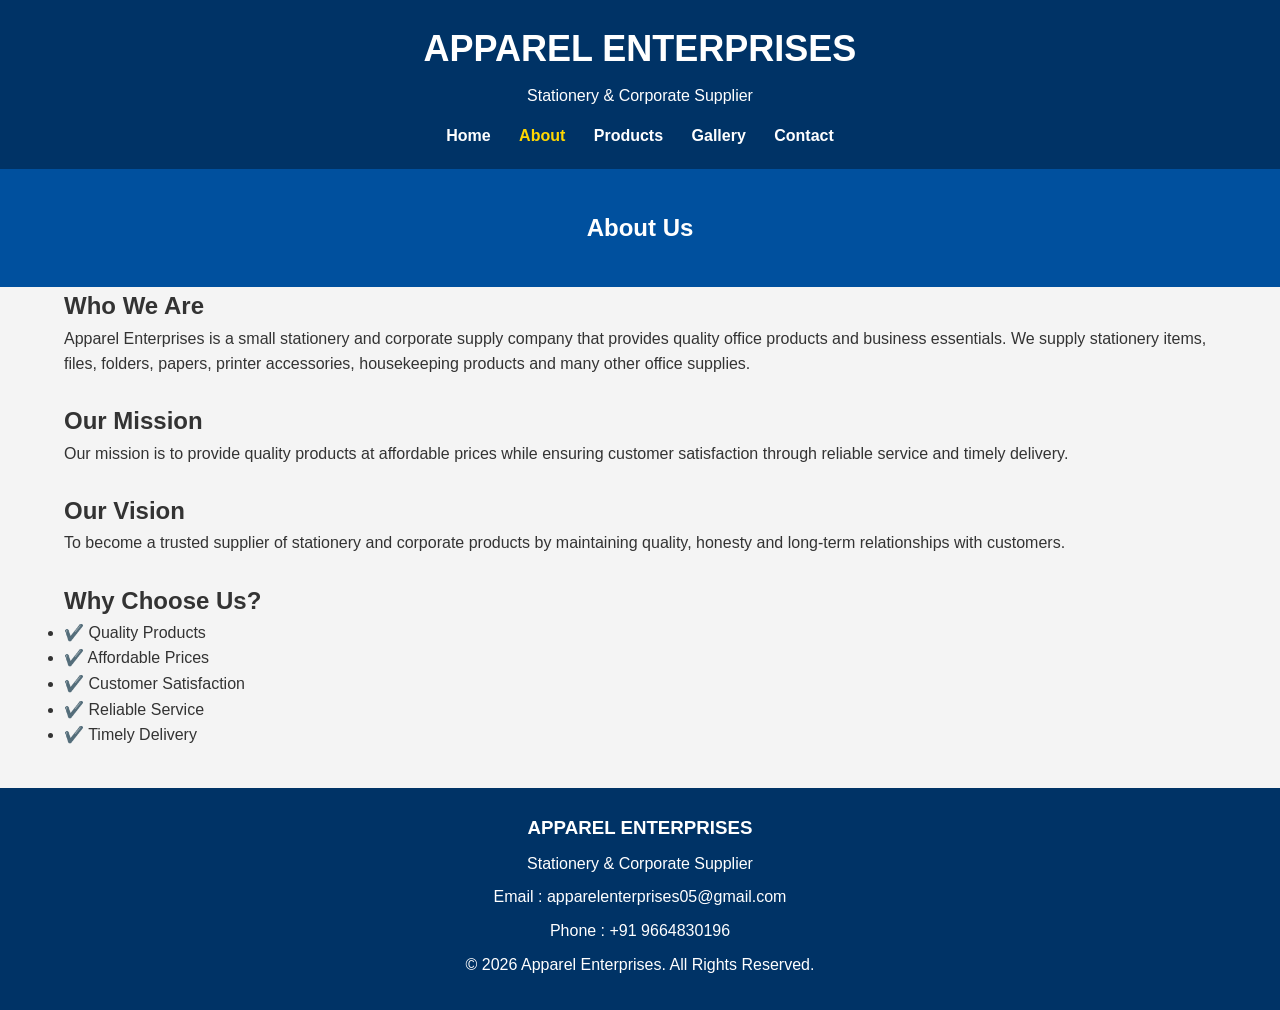
<file: about.html>
<!DOCTYPE html>
<html lang="en">
<head>
<meta charset="UTF-8">
<meta name="viewport" content="width=device-width, initial-scale=1.0">
<title>About Us - Apparel Enterprises</title>
<link rel="stylesheet" href="style.css">
</head>

<body>

<header>
<div class="container">
<h1>APPAREL ENTERPRISES</h1>
<p>Stationery & Corporate Supplier</p>

<nav>
<ul>
<li><a href="index.html">Home</a></li>
<li><a href="about.html" class="active">About</a></li>
<li><a href="products.html">Products</a></li>
<li><a href="gallery.html">Gallery</a></li>
<li><a href="contact.html">Contact</a></li>
</ul>
</nav>

</div>
</header>

<section class="page-title">
<div class="container">
<h2>About Us</h2>
</div>
</section>

<section class="container">

<h2>Who We Are</h2>

<p>
Apparel Enterprises is a small stationery and corporate supply company
that provides quality office products and business essentials.
We supply stationery items, files, folders, papers,
printer accessories, housekeeping products and many other office supplies.
</p>

<br>

<h2>Our Mission</h2>

<p>
Our mission is to provide quality products at affordable prices
while ensuring customer satisfaction through reliable service and timely delivery.
</p>

<br>

<h2>Our Vision</h2>

<p>
To become a trusted supplier of stationery and corporate products
by maintaining quality, honesty and long-term relationships with customers.
</p>

<br>

<h2>Why Choose Us?</h2>

<ul>

<li>✔️ Quality Products</li>

<li>✔️ Affordable Prices</li>

<li>✔️ Customer Satisfaction</li>

<li>✔️ Reliable Service</li>

<li>✔️ Timely Delivery</li>

</ul>

</section>

<footer>

<div class="container">

<h3>APPAREL ENTERPRISES</h3>

<p>Stationery & Corporate Supplier</p>

<p>Email : apparelenterprises05@gmail.com</p>

<p>Phone : +91 	9664830196</p>

<p>&copy; 2026 Apparel Enterprises. All Rights Reserved.</p>

</div>

</footer>

<script src="script.js"></script>

</body>
</html>
</file>
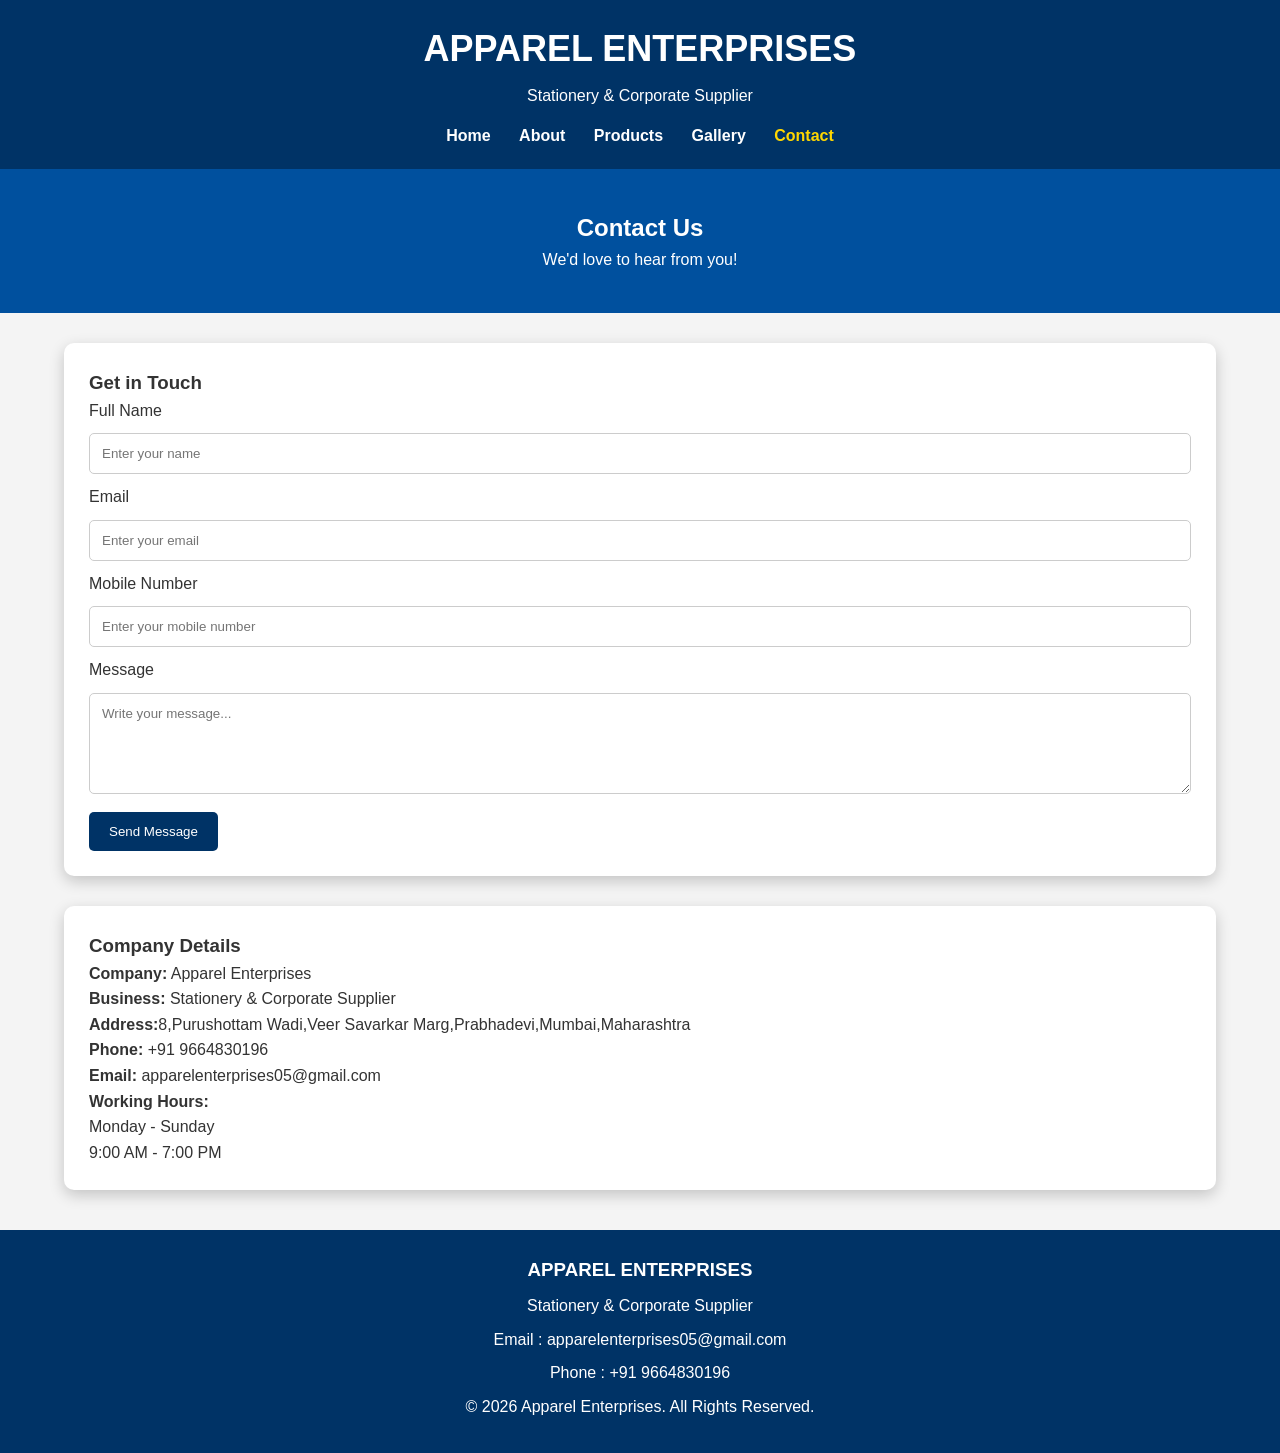
<file: contact.html>
<!DOCTYPE html>
<html lang="en">
<head>
<meta charset="UTF-8">
<meta name="viewport" content="width=device-width, initial-scale=1.0">
<title>Contact Us - Apparel Enterprises</title>
<link rel="stylesheet" href="style.css">
</head>

<body>

<header>
<div class="container">
<h1>APPAREL ENTERPRISES</h1>
<p>Stationery & Corporate Supplier</p>

<nav>
<ul>
<li><a href="index.html">Home</a></li>
<li><a href="about.html">About</a></li>
<li><a href="products.html">Products</a></li>
<li><a href="gallery.html">Gallery</a></li>
<li><a href="contact.html" class="active">Contact</a></li>
</ul>
</nav>
</div>
</header>

<section class="page-title">
<div class="container">
<h2>Contact Us</h2>
<p>We'd love to hear from you!</p>
</div>
</section>

<section class="container">

<div class="contact-box">

<h3>Get in Touch</h3>

<form id="contactForm">

<label>Full Name</label>
<input type="text" id="name" placeholder="Enter your name" required>

<label>Email</label>
<input type="email" id="email" placeholder="Enter your email" required>

<label>Mobile Number</label>
<input type="tel" id="phone" placeholder="Enter your mobile number" required>

<label>Message</label>
<textarea id="message" rows="5" placeholder="Write your message..." required></textarea>

<button type="submit">Send Message</button>

</form>

</div>

<div class="contact-info">

<h3>Company Details</h3>

<p><strong>Company:</strong> Apparel Enterprises</p>

<p><strong>Business:</strong> Stationery & Corporate Supplier</p>

<p><strong>Address:</strong>8,Purushottam Wadi,Veer Savarkar Marg,Prabhadevi,Mumbai,Maharashtra</p>

<p><strong>Phone:</strong> +91 9664830196</p>

<p><strong>Email:</strong> apparelenterprises05@gmail.com</p>

<p><strong>Working Hours:</strong><br>
Monday - Sunday<br>
9:00 AM - 7:00 PM</p>

</div>

</section>

<footer>

<div class="container">

<h3>APPAREL ENTERPRISES</h3>

<p>Stationery & Corporate Supplier</p>

<p>Email : apparelenterprises05@gmail.com</p>

<p>Phone : +91 9664830196</p>

<p>&copy; 2026 Apparel Enterprises. All Rights Reserved.</p>

</div>

</footer>

<script src="script.js"></script>

</body>
</html>
</file>
<file: style.css>
*{
    margin:0;
    padding:0;
    box-sizing:border-box;
    font-family:Arial, Helvetica, sans-serif;
}

body{
    background:#f4f4f4;
    color:#333;
    line-height:1.6;
}

.container{
    width:90%;
    max-width:1200px;
    margin:auto;
}

header{
    background:#003366;
    color:#fff;
    padding:20px 0;
    text-align:center;
}

header h1{
    font-size:36px;
}

header p{
    margin-top:5px;
}

nav{
    margin-top:15px;
}

nav ul{
    list-style:none;
}

nav ul li{
    display:inline-block;
    margin:0 12px;
}

nav ul li a{
    color:#fff;
    text-decoration:none;
    font-weight:bold;
    transition:.3s;
}

nav ul li a:hover,
nav ul li a.active{
    color:#FFD700;
}

.hero{
    background:linear-gradient(rgba(0,51,102,.8),rgba(0,51,102,.8)),
    url("images/banner.jpg");
    background-size:cover;
    background-position:center;
    color:white;
    text-align:center;
    padding:100px 20px;
}

.hero h2{
    font-size:42px;
    margin-bottom:15px;
}

.hero p{
    font-size:18px;
    margin-bottom:25px;
}

.btn{
    display:inline-block;
    background:#ff9800;
    color:white;
    text-decoration:none;
    padding:12px 25px;
    border-radius:5px;
    font-weight:bold;
}

.btn:hover{
    background:#e68900;
}

.page-title{
    background:#00509e;
    color:white;
    text-align:center;
    padding:40px;
}

.services,
.about-home{
    padding:50px 0;
}

.cards{
    display:flex;
    flex-wrap:wrap;
    justify-content:center;
    gap:20px;
    margin-top:30px;
}

.card{
    background:white;
    width:260px;
    border-radius:10px;
    overflow:hidden;
    box-shadow:0 5px 15px rgba(0,0,0,.2);
    transition:.3s;
    text-align:center;
}

.card:hover{
    transform:translateY(-8px);
}

.card img{
    width:100%;
    height:180px;
    object-fit:cover;
}

.card h3{
    padding:15px 10px;
}

.card p{
    padding:0 15px 20px;
}

.gallery{
    display:grid;
    grid-template-columns:repeat(auto-fit,minmax(250px,1fr));
    gap:20px;
    padding:40px 0;
}

.gallery img{
    width:100%;
    height:220px;
    object-fit:cover;
    border-radius:10px;
    transition:.3s;
}

.gallery img:hover{
    transform:scale(1.05);
}

.contact-box{
    background:white;
    padding:25px;
    border-radius:10px;
    box-shadow:0 5px 15px rgba(0,0,0,.2);
    margin:30px 0;
}

.contact-box input,
.contact-box textarea{
    width:100%;
    padding:12px;
    margin:10px 0;
    border:1px solid #ccc;
    border-radius:5px;
}

.contact-box button{
    background:#003366;
    color:white;
    border:none;
    padding:12px 20px;
    cursor:pointer;
    border-radius:5px;
}

.contact-box button:hover{
    background:#00509e;
}

.contact-info{
    background:white;
    padding:25px;
    border-radius:10px;
    margin-bottom:30px;
    box-shadow:0 5px 15px rgba(0,0,0,.2);
}

footer{
    background:#003366;
    color:white;
    text-align:center;
    padding:25px;
    margin-top:40px;
}

footer p{
    margin:8px 0;
}

@media(max-width:768px){

header h1{
font-size:28px;
}

.hero h2{
font-size:30px;
}

nav ul li{
display:block;
margin:10px 0;
}

.cards{
flex-direction:column;
align-items:center;
}

.card{
width:90%;
}

}
</file>
